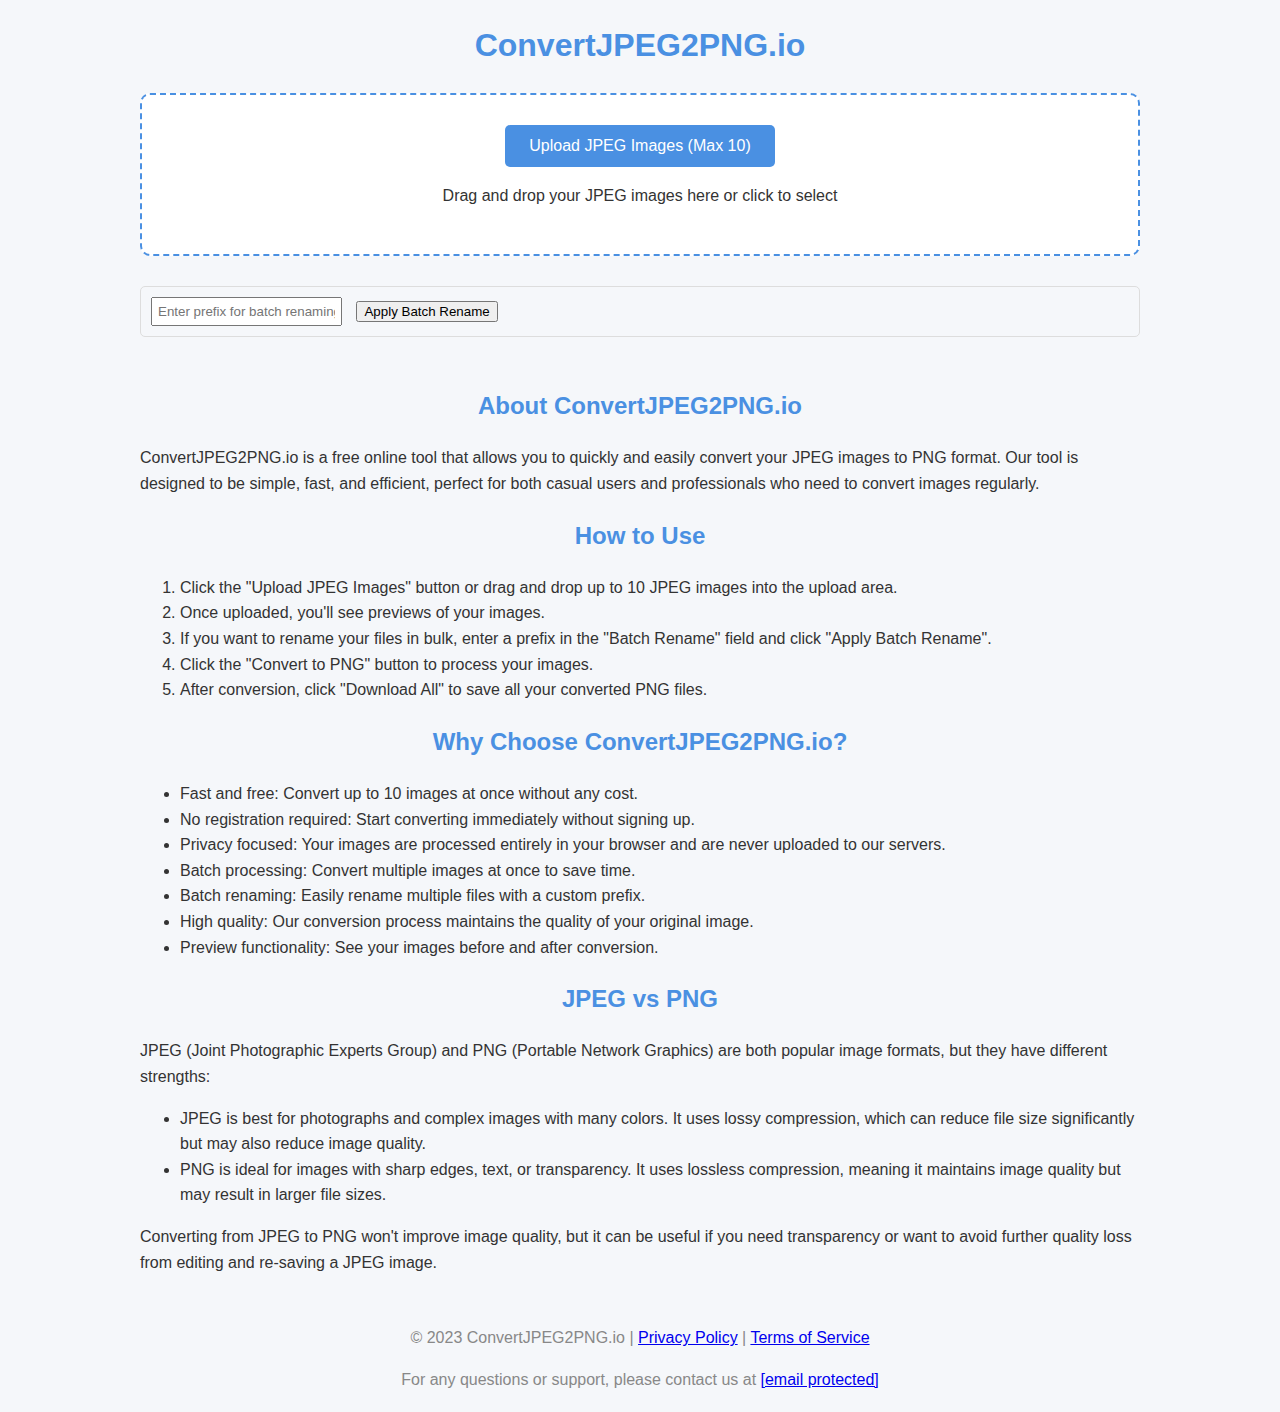
<file: index.html>
<html><head><base href="https://convertjpeg2png.io"/>
<title>ConvertJPEG2PNG.io - Free Online JPEG to PNG Converter</title>
<style>
  :root {
    --primary-color: #4a90e2;
    --secondary-color: #f39c12;
    --background-color: #f5f7fa;
    --text-color: #333;
    --border-color: #ddd;
  }

  body {
    font-family: 'Roboto', Arial, sans-serif;
    line-height: 1.6;
    color: var(--text-color);
    background-color: var(--background-color);
    max-width: 1000px;
    margin: 0 auto;
    padding: 20px;
  }

  h1, h2 {
    color: var(--primary-color);
    text-align: center;
  }

  .upload-container {
    border: 2px dashed var(--primary-color);
    border-radius: 10px;
    padding: 30px;
    text-align: center;
    margin-bottom: 30px;
    background-color: white;
    transition: all 0.3s ease;
  }

  .upload-container:hover {
    box-shadow: 0 0 10px rgba(0, 0, 0, 0.1);
  }

  #file-input {
    display: none;
  }

  .upload-btn {
    background-color: var(--primary-color);
    color: white;
    padding: 12px 24px;
    border: none;
    border-radius: 5px;
    cursor: pointer;
    font-size: 16px;
    transition: background-color 0.3s ease;
  }

  .upload-btn:hover {
    background-color: #3a7bc8;
  }

  .preview-container {
    display: flex;
    flex-wrap: wrap;
    justify-content: center;
    gap: 20px;
    margin-top: 30px;
  }

  .preview-item {
    width: 200px;
    background-color: white;
    border-radius: 5px;
    padding: 10px;
    box-shadow: 0 2px 5px rgba(0, 0, 0, 0.1);
  }

  .preview-img {
    width: 100%;
    height: 150px;
    object-fit: cover;
    border-radius: 5px;
    margin-bottom: 10px;
  }

  .preview-name {
    font-size: 14px;
    margin-bottom: 5px;
    word-break: break-all;
  }

  .preview-size {
    font-size: 12px;
    color: #888;
  }

  #convert-btn, #download-all-btn {
    background-color: var(--secondary-color);
    color: white;
    border: none;
    border-radius: 5px;
    cursor: pointer;
    padding: 12px 24px;
    font-size: 16px;
    margin-top: 20px;
    transition: background-color 0.3s ease;
  }

  #convert-btn:hover, #download-all-btn:hover {
    background-color: #e67e22;
  }

  #batch-rename {
    margin-top: 20px;
    padding: 10px;
    border: 1px solid var(--border-color);
    border-radius: 5px;
  }

  #batch-rename input {
    padding: 5px;
    margin-right: 10px;
  }

  footer {
    margin-top: 50px;
    text-align: center;
    color: #888;
  }
</style>
</head>
<body>
  <h1>ConvertJPEG2PNG.io</h1>
  <div class="upload-container">
    <input type="file" id="file-input" accept="image/jpeg" multiple />
    <button class="upload-btn" onclick="document.getElementById('file-input').click()">Upload JPEG Images (Max 10)</button>
    <p>Drag and drop your JPEG images here or click to select</p>
  </div>
  <div id="batch-rename">
    <input type="text" id="rename-prefix" placeholder="Enter prefix for batch renaming">
    <button onclick="batchRename()">Apply Batch Rename</button>
  </div>
  <div class="preview-container" id="preview-container"></div>
  <button id="convert-btn" style="display:none;">Convert to PNG</button>
  <button id="download-all-btn" style="display:none;">Download All</button>

  <script>
    const fileInput = document.getElementById('file-input');
    const previewContainer = document.getElementById('preview-container');
    const convertBtn = document.getElementById('convert-btn');
    const downloadAllBtn = document.getElementById('download-all-btn');
    let uploadedFiles = [];

    fileInput.addEventListener('change', handleFileUpload);
    convertBtn.addEventListener('click', convertToPNG);
    downloadAllBtn.addEventListener('click', downloadAll);

    function handleFileUpload(event) {
      const files = Array.from(event.target.files).slice(0, 10);
      uploadedFiles = files;
      previewContainer.innerHTML = '';
      files.forEach((file, index) => {
        const reader = new FileReader();
        reader.onload = function(e) {
          const previewItem = createPreviewItem(file, e.target.result, index);
          previewContainer.appendChild(previewItem);
        }
        reader.readAsDataURL(file);
      });
      convertBtn.style.display = 'inline-block';
    }

    function createPreviewItem(file, src, index) {
      const item = document.createElement('div');
      item.className = 'preview-item';
      item.innerHTML = `
        <img class="preview-img" src="${src}" alt="${file.name}">
        <p class="preview-name">${file.name}</p>
        <p class="preview-size">${formatFileSize(file.size)}</p>
      `;
      return item;
    }

    function formatFileSize(bytes) {
      if (bytes < 1024) return bytes + ' bytes';
      else if (bytes < 1048576) return (bytes / 1024).toFixed(1) + ' KB';
      else return (bytes / 1048576).toFixed(1) + ' MB';
    }

    function convertToPNG() {
      uploadedFiles.forEach((file, index) => {
        const reader = new FileReader();
        reader.onload = function(e) {
          const img = new Image();
          img.onload = function() {
            const canvas = document.createElement('canvas');
            canvas.width = img.width;
            canvas.height = img.height;
            const ctx = canvas.getContext('2d');
            ctx.drawImage(img, 0, 0);
            const pngDataUrl = canvas.toDataURL('image/png');
            updatePreviewItem(index, pngDataUrl);
          }
          img.src = e.target.result;
        }
        reader.readAsDataURL(file);
      });
      downloadAllBtn.style.display = 'inline-block';
    }

    function updatePreviewItem(index, newSrc) {
      const previewItems = document.querySelectorAll('.preview-item');
      const item = previewItems[index];
      const img = item.querySelector('.preview-img');
      img.src = newSrc;
      const nameElement = item.querySelector('.preview-name');
      const newName = nameElement.textContent.replace('.jpg', '.png').replace('.jpeg', '.png');
      nameElement.textContent = newName;
    }

    function downloadAll() {
      const previewItems = document.querySelectorAll('.preview-item');
      previewItems.forEach(item => {
        const img = item.querySelector('.preview-img');
        const name = item.querySelector('.preview-name').textContent;
        const link = document.createElement('a');
        link.href = img.src;
        link.download = name;
        link.click();
      });
    }

    function batchRename() {
      const prefix = document.getElementById('rename-prefix').value;
      if (!prefix) return;
      const previewItems = document.querySelectorAll('.preview-item');
      previewItems.forEach((item, index) => {
        const nameElement = item.querySelector('.preview-name');
        const extension = nameElement.textContent.split('.').pop();
        const newName = `${prefix}_${index + 1}.${extension}`;
        nameElement.textContent = newName;
      });
    }
  </script>

  <h2>About ConvertJPEG2PNG.io</h2>
  <p>ConvertJPEG2PNG.io is a free online tool that allows you to quickly and easily convert your JPEG images to PNG format. Our tool is designed to be simple, fast, and efficient, perfect for both casual users and professionals who need to convert images regularly.</p>
  
  <h2>How to Use</h2>
  <ol>
    <li>Click the "Upload JPEG Images" button or drag and drop up to 10 JPEG images into the upload area.</li>
    <li>Once uploaded, you'll see previews of your images.</li>
    <li>If you want to rename your files in bulk, enter a prefix in the "Batch Rename" field and click "Apply Batch Rename".</li>
    <li>Click the "Convert to PNG" button to process your images.</li>
    <li>After conversion, click "Download All" to save all your converted PNG files.</li>
  </ol>

  <h2>Why Choose ConvertJPEG2PNG.io?</h2>
  <ul>
    <li>Fast and free: Convert up to 10 images at once without any cost.</li>
    <li>No registration required: Start converting immediately without signing up.</li>
    <li>Privacy focused: Your images are processed entirely in your browser and are never uploaded to our servers.</li>
    <li>Batch processing: Convert multiple images at once to save time.</li>
    <li>Batch renaming: Easily rename multiple files with a custom prefix.</li>
    <li>High quality: Our conversion process maintains the quality of your original image.</li>
    <li>Preview functionality: See your images before and after conversion.</li>
  </ul>

  <h2>JPEG vs PNG</h2>
  <p>JPEG (Joint Photographic Experts Group) and PNG (Portable Network Graphics) are both popular image formats, but they have different strengths:</p>
  <ul>
    <li>JPEG is best for photographs and complex images with many colors. It uses lossy compression, which can reduce file size significantly but may also reduce image quality.</li>
    <li>PNG is ideal for images with sharp edges, text, or transparency. It uses lossless compression, meaning it maintains image quality but may result in larger file sizes.</li>
  </ul>
  <p>Converting from JPEG to PNG won't improve image quality, but it can be useful if you need transparency or want to avoid further quality loss from editing and re-saving a JPEG image.</p>

  <footer>
    <p>© 2023 ConvertJPEG2PNG.io | <a href="https://convertjpeg2png.io/privacy">Privacy Policy</a> | <a href="https://convertjpeg2png.io/terms">Terms of Service</a></p>
    <p>For any questions or support, please contact us at <a href="/cdn-cgi/l/email-protection#097a7c7979667b7d496a66677f6c7b7d63796c6e3b79676e276066"><span class="__cf_email__" data-cfemail="98ebede8e8f7eaecd8fbf7f6eefdeaecf2e8fdffaae8f6ffb6f1f7">[email&#160;protected]</span></a></p>
  </footer>
<script data-cfasync="false" src="/cdn-cgi/scripts/5c5dd728/cloudflare-static/email-decode.min.js"></script></body></html>
</file>
